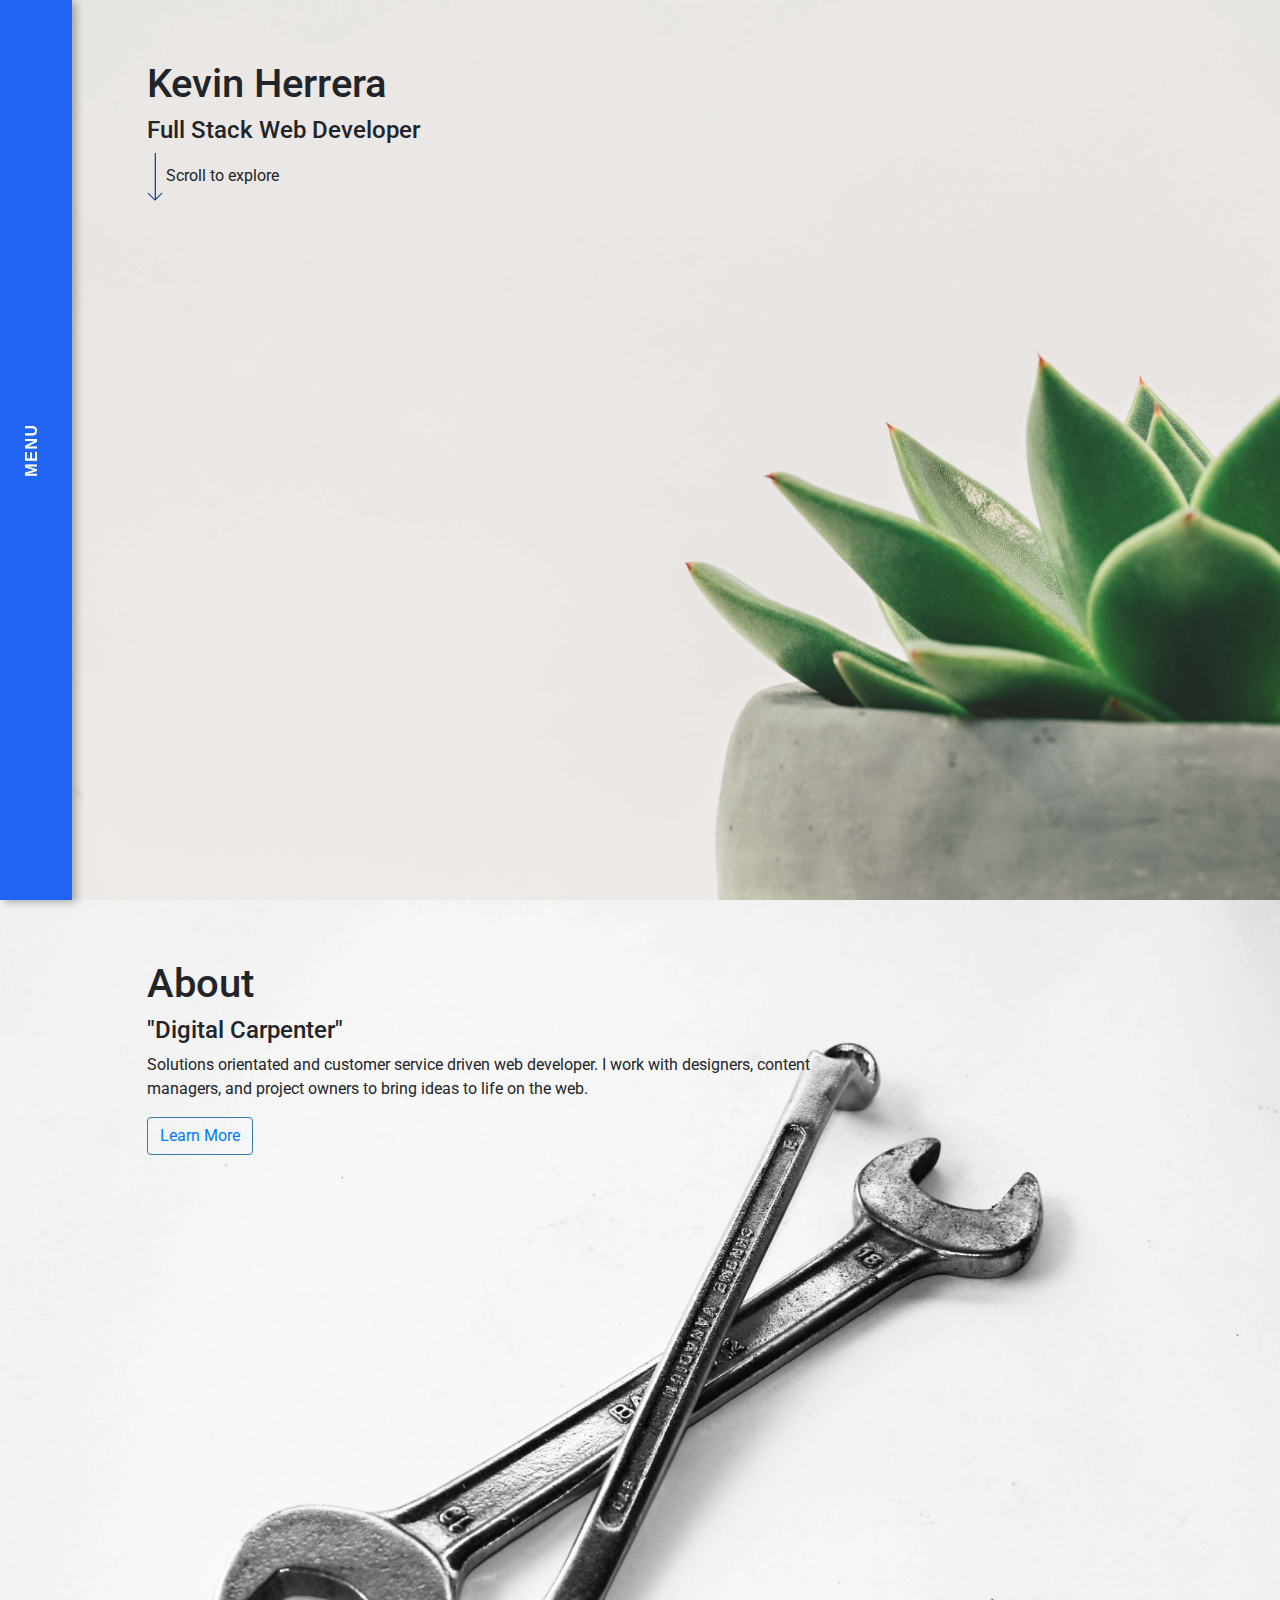
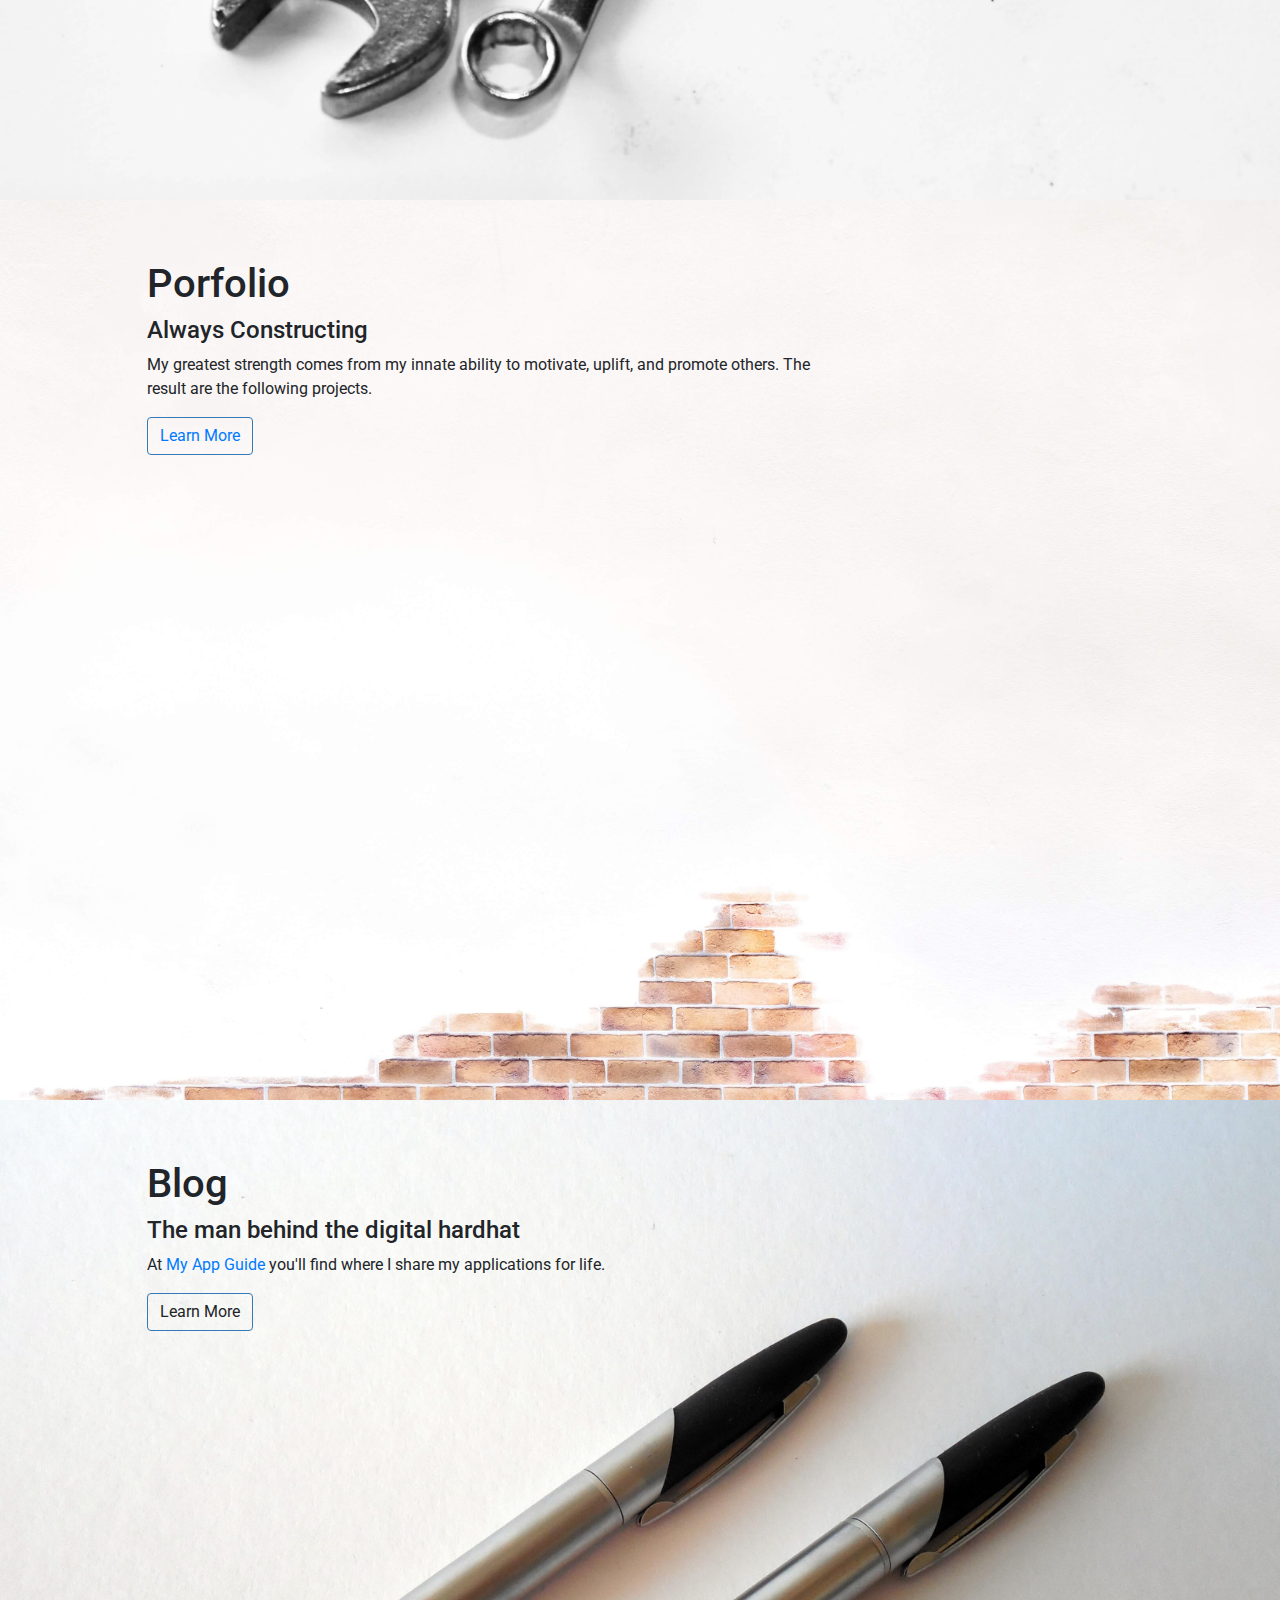
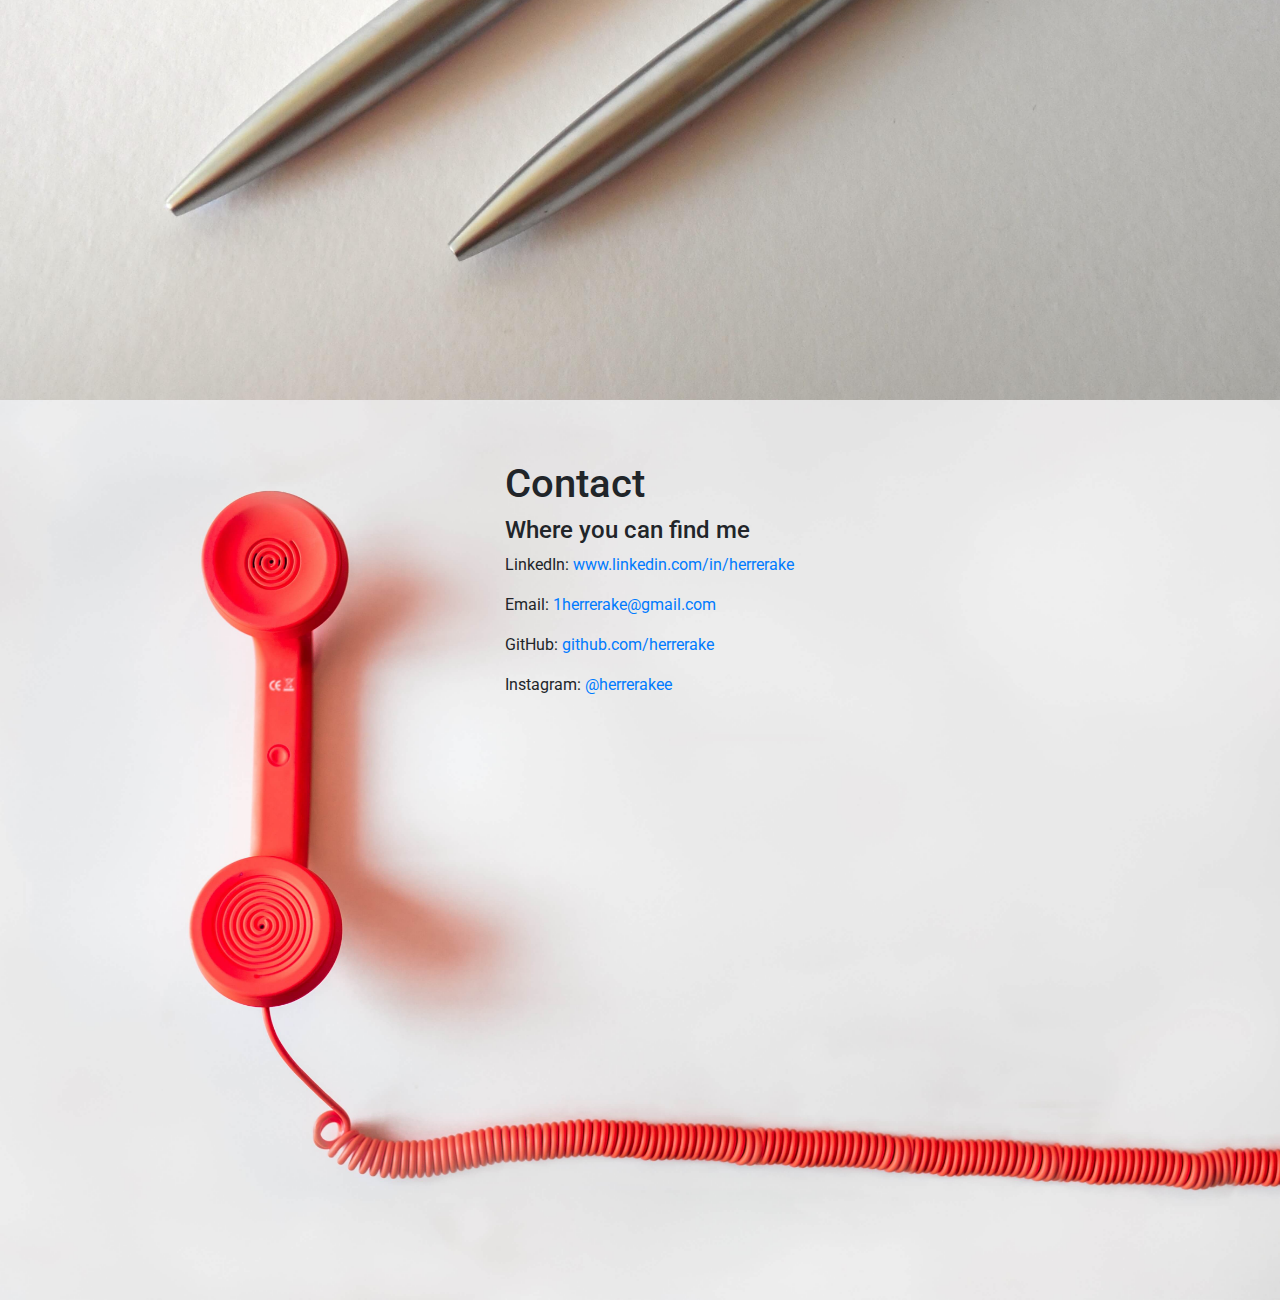
<file: index.html>
<!DOCTYPE html>
<html lang="en">
<head>
    <meta charset="UTF-8">
    <meta name="viewport" content="width=device-width, initial-scale=1.0">
    <meta http-equiv="X-UA-Compatible" content="ie=edge">
    <title>Kevin Herrera's Profile</title>
    <!-- Latest compiled and minified CSS -->
    <link rel="stylesheet" href="https://maxcdn.bootstrapcdn.com/bootstrap/4.0.0/css/bootstrap.min.css" integrity="sha384-Gn5384xqQ1aoWXA+058RXPxPg6fy4IWvTNh0E263XmFcJlSAwiGgFAW/dAiS6JXm" crossorigin="anonymous">
    <link href="https://fonts.googleapis.com/css?family=Roboto:300,400,700,900&display=swap" rel="stylesheet">
    <link rel="stylesheet" href="style.css">
</head>
<body>
    <style>
        .custom-container {
            padding-left: 72px;
        }

        .hero-background {
            background-image: url(./images/bg_cactus.jpg);
            height: calc(var(--vh, 1vh)*100);
            background-size: cover;
            width:100vw;
        }

        #aboutSection {
            background-image: url(./images/wrench.jpg);
            height: 100vh;
            background-size: cover;
            width:100vw;
        }

       #portfolioSection {
            background-image: url(./images/brick-wall.jpg);
            height: 100vh;
            background-size: cover;
            background-position: bottom;
            width:100vw;
        }

        #blogSection {
            background-image: url(./images/pens.jpg);
            height: 100vh;
            background-size: cover;
            background-position: center;
            width:100vw;
        }

        #contactSection {
            background-image: url(./images/contact.jpg);
            height: 100vh;
            background-size: cover;
            background-position: center;
            width:100vw;
        }

        .btn {
            border: 1px solid #337ab7;
        }

        @media screen and (max-width:768px){
            .hero-background {
                height: 500px;
                background-size: cover;
                width: auto;
                background-position: center;
            }
            .custom-container {
                padding-left: 0px;
            }
        }
    </style>
    <div id="app">
        <nav class="nav theme-menu-bar" id="custom-nav">
            <a href="#menu" class="menu-label">
                <span class="text">Menu</span>
                <span class="close">
                    <svg width="24px" height="24px" viewBox="0 0 24 24" version="1.1" xmlns="http://www.w3.org/2000/svg" xmlns:xlink="http://www.w3.org/1999/xlink">
                        <title>Times</title>
                        <g id="1.-Homepage" stroke="none" stroke-width="1" fill="none" fill-rule="evenodd">
                            <g id="M-1-4-Menu-" transform="translate(-176.000000, -624.000000)" fill="currentColor">
                                <g id="Vertical-Menu-/-Closed" transform="translate(0.000000, 606.000000)">
                                    <polygon id="Fill-1" points="200 20.2659405 197.734059 18 188.05148 27.6825794 178.26594 18 176 20.2659405 185.682579 30.0514801 176 39.7340595 178.26594 42 188.05148 32.3174207 197.734059 42 200 39.7340595 190.317421 30.0514801">
                                    </polygon>
                                </g>
                            </g>
                        </g>
                    </svg>
                </span>
            </a>
            <div class="menu-card">
                <ul class="nav flex-column">
                    <li class="nav-item">
                        <a class="nav-link active" href="./index.html">Home</a>
                    </li>
                    <li class="nav-item">
                        <a class="nav-link" href="./about.html">About</a>
                    </li>
                    <li class="nav-item">
                        <a class="nav-link" href="./portfolio.html">Portfolio</a>
                    </li>
                    <li class="nav-item">
                        <a class="nav-link" href="https://www.myappguide.com">Blog</a>
                    </li>
                <li class="nav-item">
                        <a class="nav-link" href="./index.html#contactSection">Contact</a>
                    </li>
                </ul>
                <hr>
                <ul class="theme-socials-list">
                    <li><a href="https://www.linkedin.com/in/herrerake" target="_blank"
                            class="linkedin link-default">LinkedIn</a></li>
                    <li><a href="https://github.com/herrerake" target="_blank"
                            class="gitHub link-default">GitHub</a></li>
                    <li><a href="https://www.instagram.com/herrerakee/" target="_blank"
                            class="instgram link-default">Instagram</a></li>
                </ul>
            </div>
        </nav>
        <div class="container-fluid hero-background custom-container">
            <div clas="row" style="padding:60px;height:100vh">
                <div class="col-md-8">
                    <h1>Kevin Herrera</h1>
                    <h4>Full Stack Web Developer</h4>
                    <div class="theme-scroll-intent"><span>Scroll to explore</span></div>
                </div>
            </div>
        </div>
        <div class="container-fluid custom-container" id="aboutSection">
            <div clas="row" style="padding:60px;height:100vh">
                <div class="col-md-8">
                    <h1>About</h1>
                    <h4>"Digital Carpenter"</h4>
                    <p>
                        Solutions orientated and customer service driven web developer. I work with designers,
                        content managers, and project owners to bring ideas to life on the web.
                    </p>
                    <a href="./about.html" class="btn btn-outline-primary">Learn More</a>
                </div>
            </div>
        </div>
        <div class="container-fluid custom-container" id="portfolioSection">
            <div clas="row" style="padding:60px;height:100vh">
                <div class="col-md-8">
                    <h1>Porfolio</h1>
                    <h4>Always Constructing</h4>
                    <p>
                        My greatest strength comes from my innate ability to motivate, uplift, and
                        promote others. The result are the following projects.
                    </p>
                    <a href="./portfolio.html" class="btn btn-outline-primary">Learn More</a>
                </div>
            </div>
        </div>
        <div class="container-fluid custom-container" id="blogSection">
            <div clas="row" style="padding:60px;height:100vh">
                <div class="col-md-6">
                    <h1>Blog</h1>
                    <h4>The man behind the digital hardhat</h4>
                    <p>
                        At <a href="https://www.myappguide.com" target="_blank">My App Guide</a> you'll find
                        where I share my applications for life.
                    </p>
                    <a hhref="https://www.myappguide.com" target="_blank" class="btn btn-outline-primary">Learn More</a>
                </div>
            </div>
        </div>
        <div class="container-fluid custom-container" id="contactSection">
            <div clas="row" style="padding:60px;height:100vh">
                <div class="col-md-8 offset-md-4">
                    <h1>Contact</h1>
                    <h4>Where you can find me</h4>
                    <div class="row">
                        <div class="col-md-6">
                            <!--Quotation-->
                            <p class="contact-list">
                                <i class="fab fa-linkedin"></i>
                                LinkedIn: <a href="https://www.linkedin.com/in/herrerake"
                                    target="_blank">www.linkedin.com/in/herrerake</a>
                            </p>
                            <p class="contact-list">
                                <i class="fas fa-envelope"></i>
                                Email: <a href="mailto:1herrerake@gmail.com"
                                    target="_blank">1herrerake@gmail.com</a>
                            </p>
                            <p class="contact-list">
                                <i class="fab fa-github-square"></i>
                                GitHub: <a href="https://github.com/herrerake" target="_blank">github.com/herrerake</a>
                            </p>
                            <p class="contact-list">
                                <i class="fab fa-twitter-square"></i>
                                Instagram: <a href="https://www.instagram.com/herrerakee/" target="_blank">
                                    @herrerakee</a>
                            </p>
                        </div>
                    </div>
                </div>
            </div>
        </div>
    </div>
    <!-- jQuery (necessary for Bootstrap's JavaScript plugins) -->
    <script src="https://code.jquery.com/jquery-3.2.1.slim.min.js" integrity="sha384-KJ3o2DKtIkvYIK3UENzmM7KCkRr/rE9/Qpg6aAZGJwFDMVNA/GpGFF93hXpG5KkN" crossorigin="anonymous"></script>
    <script src="https://cdnjs.cloudflare.com/ajax/libs/popper.js/1.12.9/umd/popper.min.js" integrity="sha384-ApNbgh9B+Y1QKtv3Rn7W3mgPxhU9K/ScQsAP7hUibX39j7fakFPskvXusvfa0b4Q" crossorigin="anonymous"></script>
    <script src="https://maxcdn.bootstrapcdn.com/bootstrap/4.0.0/js/bootstrap.min.js" integrity="sha384-JZR6Spejh4U02d8jOt6vLEHfe/JQGiRRSQQxSfFWpi1MquVdAyjUar5+76PVCmYl" crossorigin="anonymous"></script>
    <script src="script.js"></script>
</body>
</html>
</file>
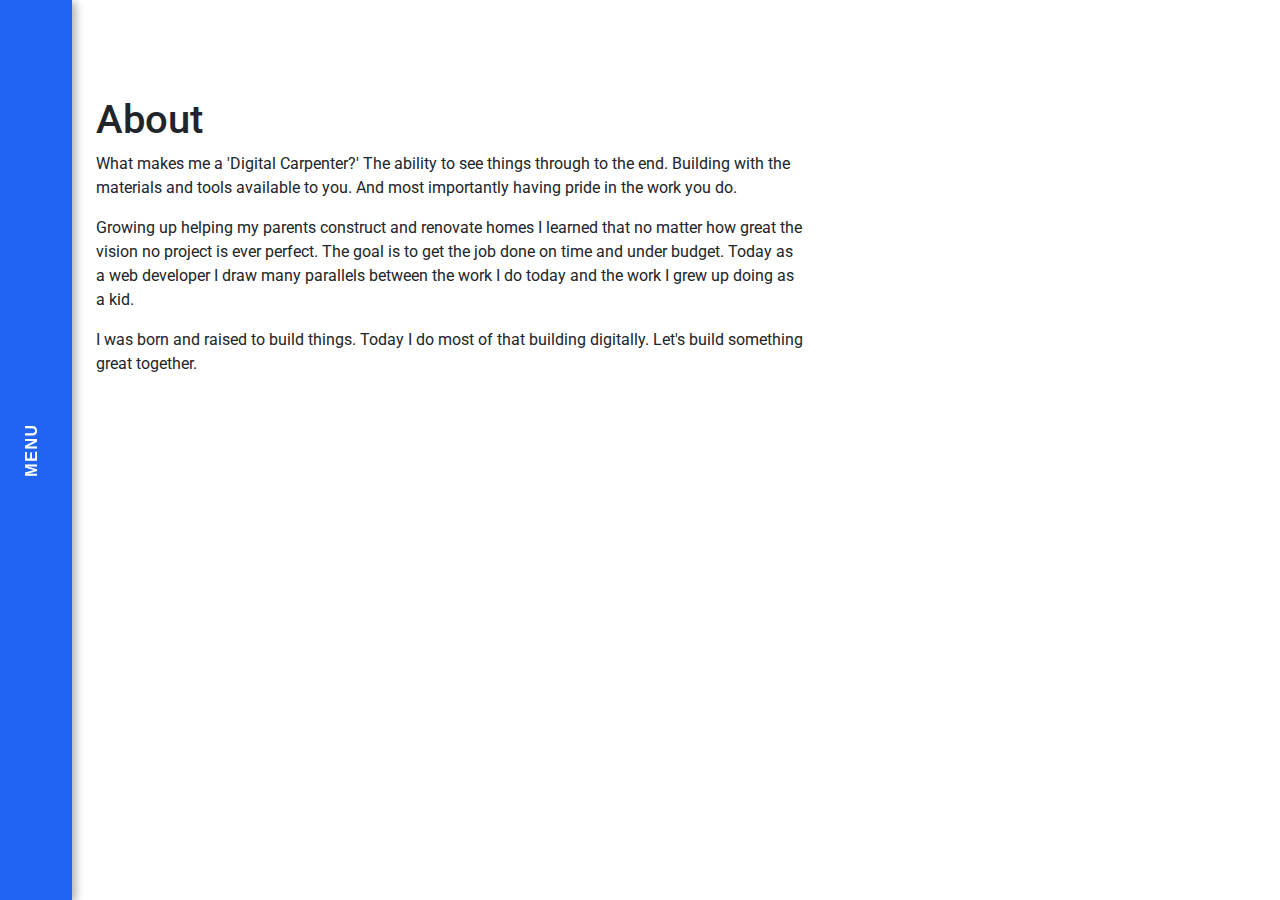
<file: about.html>
<!DOCTYPE html>
<html lang="en">
<head>
    <meta charset="UTF-8">
    <meta name="viewport" content="width=device-width, initial-scale=1.0">
    <meta http-equiv="X-UA-Compatible" content="ie=edge">
    <title>About</title>
    <!-- Latest compiled and minified CSS -->
    <link rel="stylesheet" href="https://maxcdn.bootstrapcdn.com/bootstrap/4.0.0/css/bootstrap.min.css" integrity="sha384-Gn5384xqQ1aoWXA+058RXPxPg6fy4IWvTNh0E263XmFcJlSAwiGgFAW/dAiS6JXm" crossorigin="anonymous">
    <link href="https://fonts.googleapis.com/css?family=Roboto&display=swap" rel="stylesheet">
    <link rel="stylesheet" href="style.css">
</head>
<body>
    <style>
    </style>
    <div id="aboutPage">
        <nav class="nav theme-menu-bar" id="custom-nav">
            <a href="#menu" class="menu-label">
                <span class="text">Menu</span>
                <span class="close">
                    <svg width="24px" height="24px" viewBox="0 0 24 24" version="1.1" xmlns="http://www.w3.org/2000/svg" xmlns:xlink="http://www.w3.org/1999/xlink">
                        <title>Times</title>
                        <g id="1.-Homepage" stroke="none" stroke-width="1" fill="none" fill-rule="evenodd">
                            <g id="M-1-4-Menu-" transform="translate(-176.000000, -624.000000)" fill="currentColor">
                                <g id="Vertical-Menu-/-Closed" transform="translate(0.000000, 606.000000)">
                                    <polygon id="Fill-1" points="200 20.2659405 197.734059 18 188.05148 27.6825794 178.26594 18 176 20.2659405 185.682579 30.0514801 176 39.7340595 178.26594 42 188.05148 32.3174207 197.734059 42 200 39.7340595 190.317421 30.0514801">
                                    </polygon>
                                </g>
                            </g>
                        </g>
                    </svg>
                </span>
            </a>
            <div class="menu-card">
                <ul class="nav flex-column">
                    <li class="nav-item">
                        <a class="nav-link active" href="./index.html">Home</a>
                    </li>
                    <li class="nav-item">
                        <a class="nav-link" href="./about.html">About</a>
                    </li>
                    <li class="nav-item">
                        <a class="nav-link" href="./portfolio.html">Portfolio</a>
                    </li>
                    <li class="nav-item">
                        <a class="nav-link" href="https://www.myappguide.com">Blog</a>
                    </li>
                <li class="nav-item">
                        <a class="nav-link" href="./index.html#contactSection">Contact</a>
                    </li>
                </ul>
                <hr>
                <ul class="theme-socials-list">
                    <li><a href="https://www.linkedin.com/in/herrerake" target="_blank"
                            class="linkedin link-default">LinkedIn</a></li>
                    <li><a href="https://github.com/herrerake" target="_blank"
                            class="gitHub link-default">GitHub</a></li>
                    <li><a href="https://www.instagram.com/herrerakee/" target="_blank"
                            class="instgram link-default">Instgram</a></li>
                </ul>
            </div>
        </nav>
        <div class="container mt-5 pt-5 pl-lg-5 ml-lg-5">
            <div id="about" class="row">
                <div class="col-md-8">
                    <h1>About</h1>
                    <p>
                    What makes me a 'Digital Carpenter?' The ability to see things through to the end. Building with
                    the materials and tools available to you. And most importantly having pride in the work you do.
                    </p>
                    <p>
                    Growing up helping my parents construct and renovate homes I learned that no matter how great the
                    vision no project is ever perfect. The goal is to get the job done on time and under budget.
                    Today as a web developer I draw many parallels between the work I do today and the work I grew up doing
                    as a kid.
                    </p>
                    <p>
                    I was born and raised to build things. Today I do most of that building digitally. Let's build something great
                    together.
                    </p>
                </div>
            </div>
        </div>
    </div>
    <!-- jQuery (necessary for Bootstrap's JavaScript plugins) -->
    <script src="https://code.jquery.com/jquery-3.2.1.slim.min.js" integrity="sha384-KJ3o2DKtIkvYIK3UENzmM7KCkRr/rE9/Qpg6aAZGJwFDMVNA/GpGFF93hXpG5KkN" crossorigin="anonymous"></script>
    <script src="https://cdnjs.cloudflare.com/ajax/libs/popper.js/1.12.9/umd/popper.min.js" integrity="sha384-ApNbgh9B+Y1QKtv3Rn7W3mgPxhU9K/ScQsAP7hUibX39j7fakFPskvXusvfa0b4Q" crossorigin="anonymous"></script>
    <script src="https://maxcdn.bootstrapcdn.com/bootstrap/4.0.0/js/bootstrap.min.js" integrity="sha384-JZR6Spejh4U02d8jOt6vLEHfe/JQGiRRSQQxSfFWpi1MquVdAyjUar5+76PVCmYl" crossorigin="anonymous"></script>
    <script src="script.js"></script>
</body>
</html>
</file>
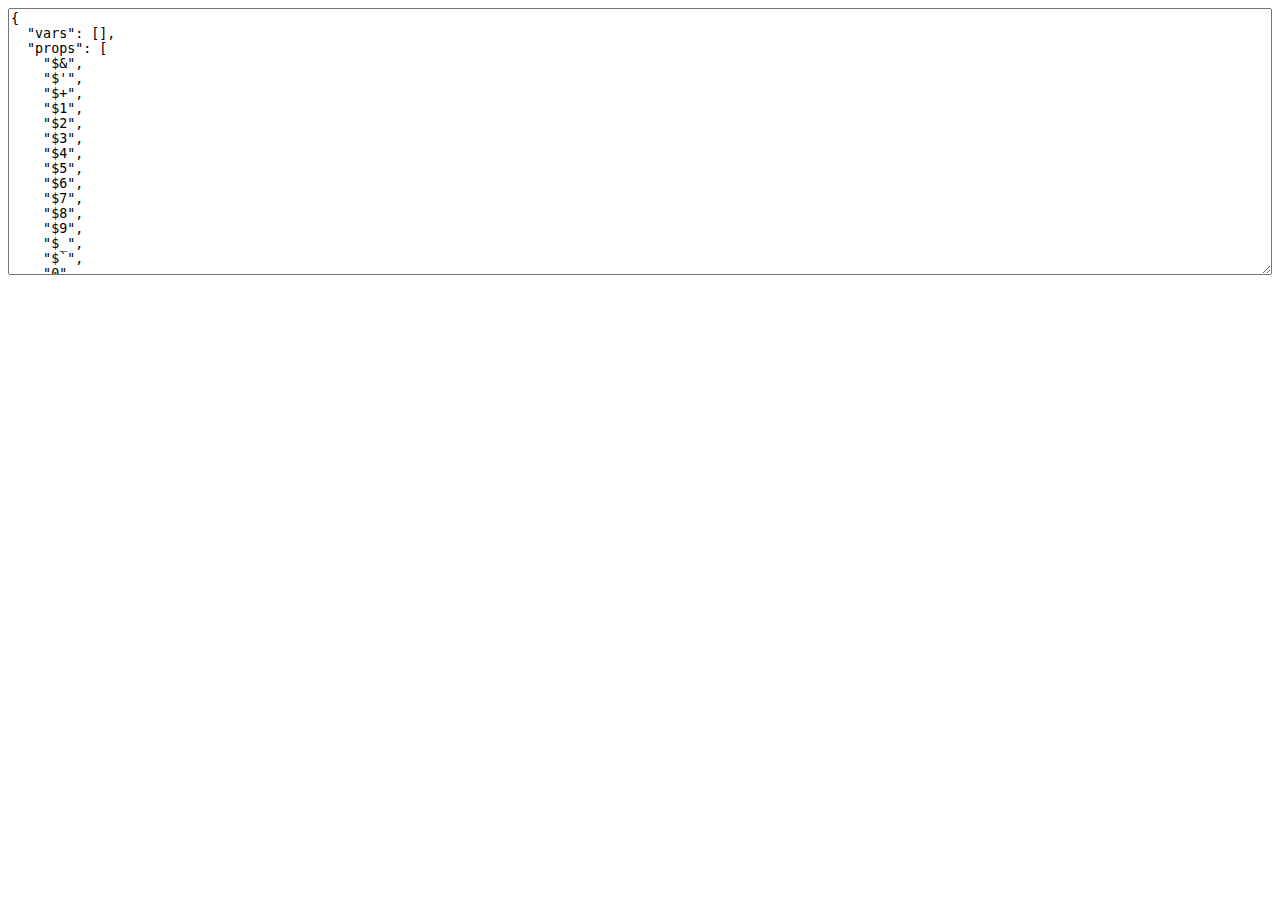
<file: node_modules/uglify-js/tools/props.html>
<html>
  <head>
  </head>
  <body>
    <script>(function(){
      var props = {};

      function addObject(obj) {
        if (obj == null) return;
        try {
          Object.getOwnPropertyNames(obj).forEach(add);
        } catch(ex) {}
        if (obj.prototype) {
          Object.getOwnPropertyNames(obj.prototype).forEach(add);
        }
        if (typeof obj == "function") {
          try {
            Object.getOwnPropertyNames(new obj).forEach(add);
          } catch(ex) {}
        }
      }

      function add(name) {
        props[name] = true;
      }

      Object.getOwnPropertyNames(window).forEach(function(thing){
        addObject(window[thing]);
      });

      try {
        addObject(new Event("click"));
        addObject(new Event("contextmenu"));
        addObject(new Event("mouseup"));
        addObject(new Event("mousedown"));
        addObject(new Event("keydown"));
        addObject(new Event("keypress"));
        addObject(new Event("keyup"));
      } catch(ex) {}

      var ta = document.createElement("textarea");
      ta.style.width = "100%";
      ta.style.height = "20em";
      ta.style.boxSizing = "border-box";
      <!-- ta.value = Object.keys(props).sort(cmp).map(function(name){ -->
      <!--   return JSON.stringify(name); -->
      <!-- }).join(",\n"); -->
      ta.value = JSON.stringify({
        vars: [],
        props: Object.keys(props).sort(cmp)
      }, null, 2);
      document.body.appendChild(ta);

      function cmp(a, b) {
        a = a.toLowerCase();
        b = b.toLowerCase();
        return a < b ? -1 : a > b ? 1 : 0;
      }
    })();</script>
  </body>
</html>
</file>
<file: style.css>
body {
  font-family: 'Roboto', sans-serif;
}

.theme-scroll-intent:before {
    content: "";
    display: inline-block;
    width: 16px;
    height: 48px;
    background-image: url(./images/arrow-scroll-intent-vertical-2x.png);
    background-size: contain;
    background-position: 50%;
    background-repeat: no-repeat;
    vertical-align: middle;
    margin-right: 3px;
    -webkit-animation: bounce-vertical 1.4s ease-in-out infinite;
    animation: bounce-vertical 1.4s ease-in-out infinite;
}

@media (min-width:576px) {
    .theme-more .more-link {
        padding: 0 25px;
        margin: 25px 0 50px
    }
}

.theme-menu-bar {
    background: #2164F3;
    position: fixed;
    bottom: 0;
    left: 0;
    z-index: 9999;
    width: 100%;
    box-shadow: 4px 2px 8px 0 rgba(0,0,0,.3);
}

.theme-menu-bar,
.theme-menu-bar * {
    color: #fff
}

.theme-menu-bar .menu-label {
    font-family: Exo, sans-serif;
    font-weight: 700;
    font-size: 16px;
    letter-spacing: 1.6px;
    text-transform: uppercase;
    margin: 0;
    width: 100%;
    text-align: center;
    padding: 16px 0;
    border-top: 1px solid #fff;
    background: #2164F3;
    display: inline-block;
    position: relative;
    z-index: 999;
    height: 61px;
    -webkit-transition: opacity .1s linear;
    transition: opacity .1s linear
}

.theme-menu-bar .menu-label .close {
    display: none;
    float: none;
    opacity: 1;
    text-shadow: none
}

.theme-menu-bar .menu-label,
.theme-menu-bar .menu-label:active,
.theme-menu-bar .menu-label:focus,
.theme-menu-bar .menu-label:hover {
    text-decoration: none
}

.theme-menu-bar .logo {
    display: inline-block;
    -webkit-box-flex: 0;
    -ms-flex: none;
    flex: none;
    overflow: hidden;
    position: relative;
    margin-bottom: 25px
}

.theme-menu-bar .logo.logo-desktop {
    display: none
}

.theme-menu-bar .logo img {
    display: block;
    width: 110px;
    height: auto
}

.theme-menu-bar .menu-card {
    position: fixed;
    top: 0;
    left: 0;
    bottom: 60px;
    right: 0;
    background: #2164F3;
    -webkit-transform: translateY(100%);
    transform: translateY(100%);
    -webkit-transition: -webkit-transform .6s;
    transition: -webkit-transform .6s;
    transition: transform .6s;
    transition: transform .6s, -webkit-transform .6s;
    padding: 25px;
    overflow: auto;
    -webkit-overflow-scrolling: touch;
    z-index: 888
}

.theme-menu-bar ul {
    list-style: none;
    padding: 0;
    margin: 0
}

.theme-menu-bar ul li {
    font-family: Exo, sans-serif;
    font-weight: 500;
    margin: 7px 0;
    letter-spacing: 1.5px
}

.theme-menu-bar ul a {
    font-size: 14px
}

.theme-menu-bar ul a:hover {
    color: currentColor
}

.theme-menu-bar ul a.active,
.theme-menu-bar ul a:active {
    color: #9defff
}

.theme-menu-bar ul a i {
    font-size: 120%
}

.theme-menu-bar ul.theme-socials-list {
    margin-bottom: 0
}

.theme-menu-bar ul.list-lg a {
    font-size: 20px
}

.theme-menu-bar ul.list-sm a {
    font-size: 15px
}

.theme-menu-bar ul.list-xs li {
    margin: 0;
    line-height: 1.6
}

.theme-menu-bar ul.list-xs a {
    font-size: 12px
}

.theme-menu-bar hr,
.theme-menu-bar ul,
.theme-menu-bar ul ul {
    margin: 0 0 20px
}

.theme-menu-bar hr:last-child,
.theme-menu-bar ul:last-child,
.theme-menu-bar ul ul:last-child {
    margin-bottom: 0
}

.theme-menu-bar hr:last-child ul,
.theme-menu-bar ul:last-child ul,
.theme-menu-bar ul ul:last-child ul {
    margin-bottom: 20px
}

.theme-menu-bar hr {
    border-color: currentColor;
    width: 40%
}

.theme-menu-bar.menu-sub {
    background: #edf3fc;
    bottom: 60px;
    z-index: 998
}

.theme-menu-bar.menu-sub,
.theme-menu-bar.menu-sub * {
    color: #2164F3
}

.theme-menu-bar.menu-sub>.menu-label {
    display: none
}

.theme-menu-bar.menu-sub .menu-card,
.theme-menu-bar.menu-sub .menu-label {
    background: #edf3fc
}

.theme-menu-bar.menu-sub .menu-label {
    border-top: 0
}

.theme-menu-bar.menu-sub .menu-label span {
    pointer-events: none
}

.theme-menu-bar.menu-sub .menu-label span:after {
    content: "";
    display: inline-block;
    width: 10px;
    height: 12px;
    background: url(../images/icons/icon-arrow-down.svg) no-repeat 50%;
    background-size: 10px auto
}

.theme-menu-bar.menu-sub .menu-label span.text:after {
    margin-left: 12px
}

.theme-menu-bar.menu-sub .menu-card {
    top: auto;
    padding-top: 0;
    max-height: calc(100vh - 60px);
    max-height: calc(var(--vh, 1vh)*100 - 60px);
    -webkit-transform: translateY(calc(100% - 60px));
    transform: translateY(calc(100% - 60px))
}

.theme-menu-bar.menu-sub ul li {
    font-size: 11px;
    color: #6b8ab1;
    text-transform: uppercase
}

.theme-menu-bar.menu-sub ul a {
    font-size: 14px;
    color: #2164F3;
    text-transform: none
}

.theme-menu-bar.menu-sub ul a:before {
    content: "\2014";
    display: inline-block;
    margin-right: 4px
}

.theme-menu-bar.menu-sub ul a.active {
    font-size: 18px;
    font-weight: 700
}

.theme-menu-bar.menu-open .menu-label .text {
    display: none
}

.theme-menu-bar.menu-open .menu-label .close {
    display: inline-block
}

.theme-menu-bar.menu-open .menu-card {
    -webkit-transform: translateY(0);
    transform: translateY(0)
}

@media (min-width:992px) {
    .theme-menu-bar {
        width: 72px;
        height: 100vh;
        height: calc(var(--vh, 1vh)*100);
        min-height: 600px;
        bottom: auto;
        top: 0;
        padding: 25px 22px;
        display: -webkit-box;
        display: -ms-flexbox;
        display: flex;
        -webkit-box-orient: vertical;
        -webkit-box-direction: normal;
        -ms-flex-direction: column;
        flex-direction: column;
        -webkit-box-pack: justify;
        -ms-flex-pack: justify;
        justify-content: space-between;
        -webkit-transition: width .4s;
        transition: width .4s;
        overflow: hidden
    }

    .theme-menu-bar .menu-label {
        position: absolute;
        bottom: auto;
        top: 50%;
        left: 20px;
        -webkit-transform: translateY(-50%) rotate(180deg);
        transform: translateY(-50%) rotate(180deg);
        -webkit-writing-mode: tb-rl;
        -ms-writing-mode: tb-rl;
        writing-mode: tb-rl;
        text-align: initial;
        border: 0;
        padding: 0;
        background: none;
        height: auto;
        width: auto
    }

    .theme-menu-bar .logo {
        top: auto;
        left: auto;
        -webkit-transition: none;
        transition: none
    }

    .theme-menu-bar .logo img {
        width: 130px
    }

    .theme-menu-bar .logo.logo-desktop {
        display: inline-block
    }

    .theme-menu-bar .logo.logo-mobile {
        display: none
    }

    .theme-menu-bar .menu-card {
        position: relative;
        display: -webkit-box;
        display: -ms-flexbox;
        display: flex;
        -webkit-box-orient: vertical;
        -webkit-box-direction: normal;
        -ms-flex-direction: column;
        flex-direction: column;
        -ms-flex-pack: distribute;
        justify-content: space-around;
        -webkit-box-flex: 1;
        -ms-flex: 1 0 auto;
        flex: 1 0 auto;
        -webkit-transform: translateY(0);
        transform: translateY(0);
        -webkit-transition: left .4s, opacity .4s;
        transition: left .4s, opacity .4s;
        opacity: 0;
        max-height: 750px;
        min-width: 350px;
        top: auto;
        right: auto;
        bottom: auto;
        left: 200px;
        background: none;
        padding: 0;
        margin: auto 0;
        overflow: initial
    }

    .theme-menu-bar hr,
    .theme-menu-bar ul {
        margin: 0 0 0 50px
    }

    .theme-menu-bar ul li {
        margin: 3px 0
    }

    .theme-menu-bar hr {
        width: 30%
    }

    .theme-menu-bar hr:last-of-type {
        display: none
    }

    .theme-menu-bar.menu-sub {
        padding: 25px;
        left: 72px
    }

    .theme-menu-bar.menu-sub .menu-label span.text:after {
        position: relative;
        top: 10px;
        margin-left: 0;
        -webkit-transform: rotate(90deg);
        transform: rotate(90deg)
    }

    .theme-menu-bar.menu-sub>.menu-label {
        display: block
    }

    .theme-menu-bar.menu-sub .menu-card {
        -webkit-transform: translateY(0);
        transform: translateY(0)
    }

    .theme-menu-bar.menu-sub .menu-card .menu-label {
        display: none
    }

    .theme-menu-bar.menu-sub ul li {
        font-size: 13px
    }

    .theme-menu-bar.menu-sub ul ul {
        margin-left: 0
    }

    .theme-menu-bar.menu-align-top .menu-card {
        -webkit-box-pack: start;
        -ms-flex-pack: start;
        justify-content: flex-start;
        max-height: none;
        padding-top: 3px
    }

    .theme-menu-bar.menu-align-top .menu-card ul li:first-child {
        margin-top: 0
    }

    .theme-menu-bar.menu-open,
    .theme-menu-bar.menu-open.menu-sub {
        width: 400px
    }

    .theme-menu-bar.menu-open .menu-label .text {
        display: inline-block
    }

    .theme-menu-bar.menu-open .menu-label .close {
        display: none
    }

    .theme-menu-bar.menu-open .menu-card {
        left: 0;
        opacity: 1;
        top: auto;
        bottom: auto
    }
}

@media (min-width:992px) and (min-height:775px) {
    .theme-menu-bar {
        padding: 40px 22px
    }

    .theme-menu-bar .logo {
        margin-bottom: 40px
    }

    .theme-menu-bar .logo img {
        width: 140px
    }

    .theme-menu-bar ul li {
        margin: 7px 0
    }

    .theme-menu-bar ul.list-lg a {
        font-size: 22px
    }

    .theme-menu-bar ul ul {
        margin-top: 10px;
        margin-bottom: 35px
    }

    .theme-menu-bar hr,
    .theme-menu-bar hr:last-of-type {
        display: block
    }

    .theme-menu-bar hr:first-of-type {
        margin-top: 25px
    }

    .theme-menu-bar hr:last-of-type {
        margin-bottom: 45px
    }

    .theme-menu-bar.menu-sub {
        padding: 25px
    }

    .theme-menu-bar.menu-align-top .menu-card {
        padding-top: 19px
    }
}

@media (min-width:992px) and (min-height:900px) {
    .theme-menu-bar .logo {
        margin-bottom: 60px
    }

    .theme-menu-bar .logo img {
        width: 145px
    }

    .theme-menu-bar ul li {
        margin: 10px 0
    }

    .theme-menu-bar ul.list-lg a {
        font-size: 24px
    }

    .theme-menu-bar ul.list-sm a {
        font-size: 18px
    }

    .theme-menu-bar ul ul {
        margin-top: 15px;
        margin-bottom: 60px !important
    }

    .theme-menu-bar ul li:last-child ul {
        margin-bottom: 0 !important
    }

    .theme-menu-bar.menu-align-top .menu-card {
        padding-top: 21px
    }
}

@media (min-width:992px) and (min-height:1050px) {
    .theme-menu-bar .logo {
        margin-bottom: 60px
    }

    .theme-menu-bar .logo img {
        width: 145px
    }

    .theme-menu-bar ul li {
        margin: 13px 0
    }
}

@media (min-width:1500px) {
    .theme-menu-bar.menu-sub {
        width: 328px !important
    }

    .theme-menu-bar.menu-sub .menu-label {
        display: none !important
    }

    .theme-menu-bar.menu-sub .menu-card {
        left: 0;
        opacity: 1
    }

    .theme-menu-bar.menu-sub ul {
        margin-left: 10px
    }
}

@media (max-width: 768px) {
    .theme-menu-bar {
        top: 0px;
        bottom: auto;
    }

    .menu-card {
        bottom: 0px !important;
    }

    .theme-menu-bar.menu-open .menu-card {
        -webkit-transform: translateY(61px);
        transform: translateY(61px);
    }
}

.card {
    box-shadow: 0 1px 6px 0 rgba(32,33,36,0.28);
}
</file>
